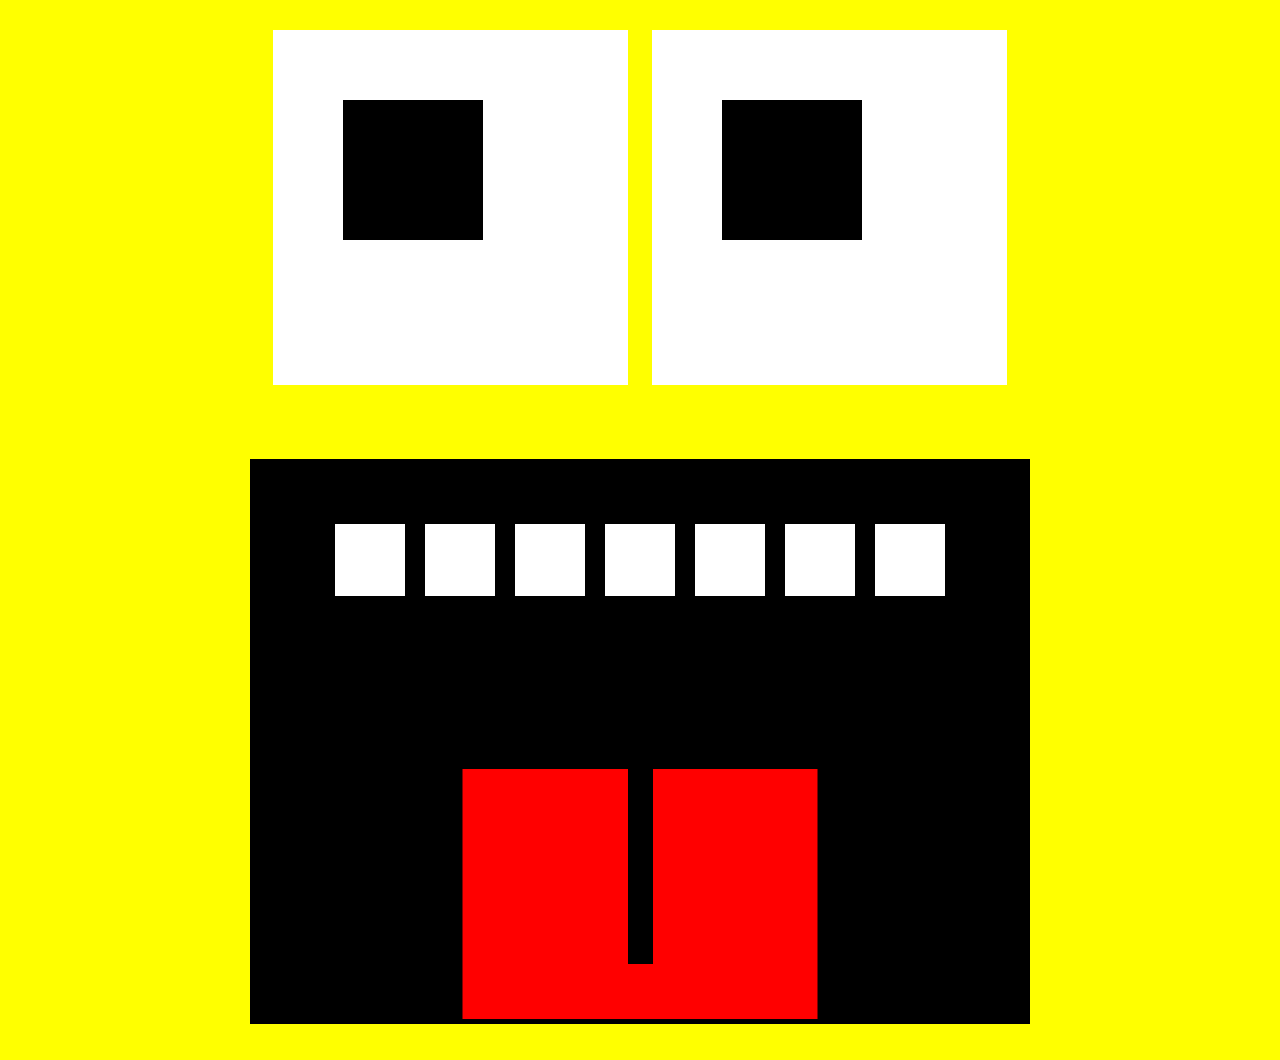
<file: Face/index.html>
<!DOCTYPE html>
<html>
<head>
    <title>Funny Face</title>
    <link rel="stylesheet" href="facee.css">
</head>
<body>

    <div class="face">

        <div class="eyes">
            <div class="eye">
                <div class="pupil"></div>
            </div>

            <div class="eye">
                <div class="pupil"></div>
            </div>
        </div>

        <div class="mouth">

            <div class="teeth">
                <div class="tooth"></div>
                <div class="tooth"></div>
                <div class="tooth"></div>
                <div class="tooth"></div>
                <div class="tooth"></div>
                <div class="tooth"></div>
                <div class="tooth"></div>
            </div>

            <div class="tongue"></div>

        </div>

    </div>

</body>
</html>
</file>
<file: Face/facee.css>
body {
    background-color: yellow;
}

/* Whole face */
.face {
    width: 780px;
    height: 1000px;
    background-color: yellow;
    margin: 30px auto;
}

/* Eyes */
.eyes {
    text-align: center;
}

.eye {
    display: inline-block;
    width: 355px;
    height: 355px;
    background-color: white;
    margin: 0 10px;
    position: relative;
}

/* Black pupils */
.pupil {
    width: 140px;
    height: 140px;
    background-color: black;
    position: absolute;
    top: 70px;
    left: 70px;
}

/* Mouth */
.mouth {
    width: 780px;
    height: 565px;
    background-color: black;
    margin-top: 70px;
    position: relative;
    text-align: center;
}

/* Teeth */
.teeth {
    padding-top: 65px;
}

.tooth {
    display: inline-block;
    width: 70px;
    height: 72px;
    background-color: white;
    margin: 0 8px;
}

/* Red tongue */
.tongue {
    width: 355px;
    height: 250px;
    background-color: red;
    position: absolute;
    bottom: 5px;
    left: 50%;
    transform: translateX(-50%);
}

.tongue::after {
    content: "";
    width: 25px;
    height: 195px;
    background-color: black;
    position: absolute;
    top: 0;
    left: 50%;
    transform: translateX(-50%);
}
</file>
